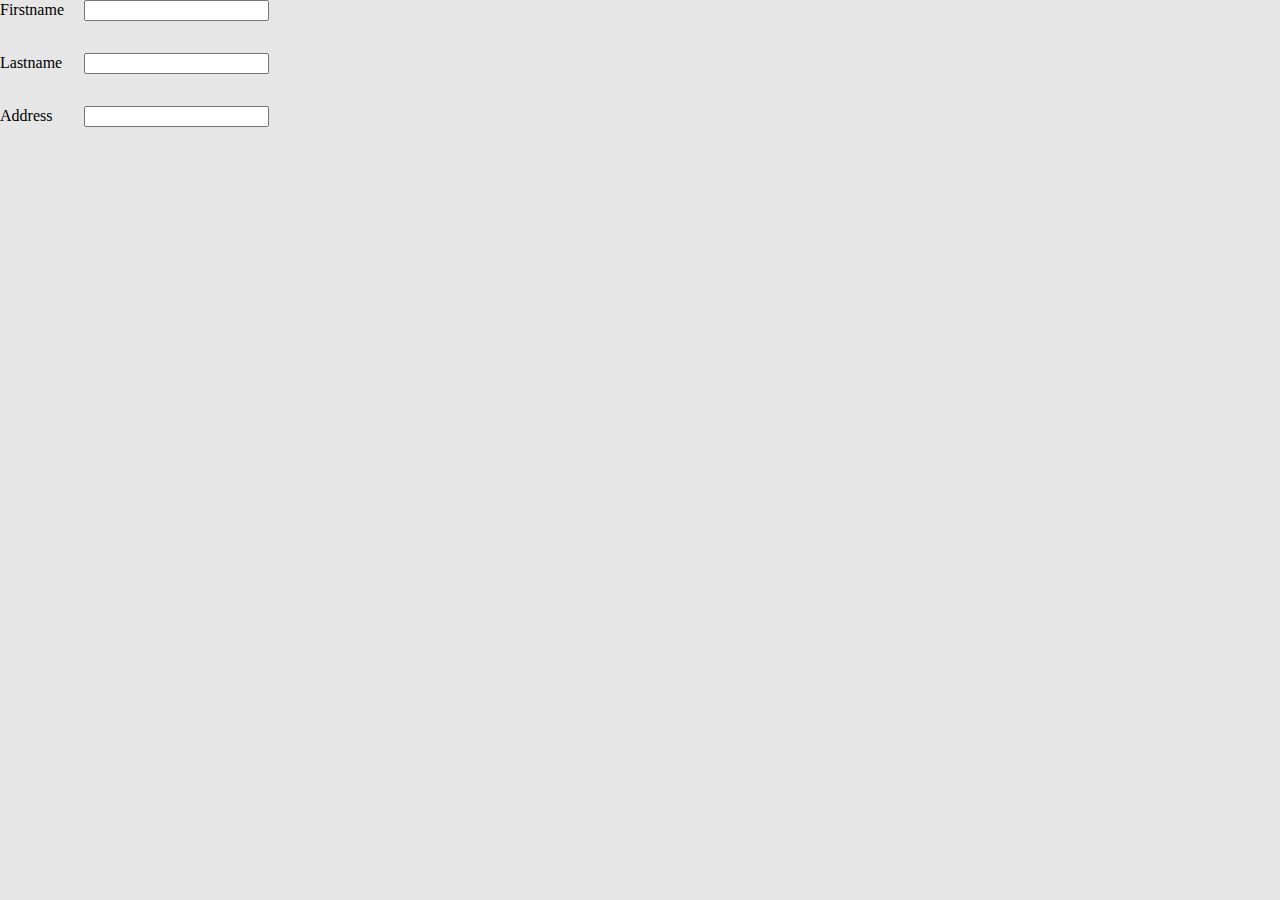
<file: ДЗ 7-8 (2)/index.html>
<!DOCTYPE html>
<html>
<head>
	<meta charset="UTF-8">
	<meta name="viewport" content="width=device-width, initial-scale=1">
	<title>Home work 7-8</title>
    <script src="https://ajax.googleapis.com/ajax/libs/jquery/3.1.1/jquery.min.js"></script>
	<link type="text/css" href="css/reset.css" rel="stylesheet">
	<link type="text/css" href="css/style.css" rel="stylesheet">
</head>
<body>
<form>
  <fieldset>
  <div id="hint"></div>
    <div>
      <label for="firstname">Firstname</label>
      <input id="firstname" name="Please provide your firstname">
    </div>
    <div>
      <label for="lastname">Lastname</label>
      <input id="lastname" name="Please provide also your lastname">
    </div>
    <div>
      <label for="address">Address</label>
      <input id="address" name="Your home or work address">
    </div>
  </fieldset>
</form>
    <script src = "js/script.js"></script>
</body>
</html>
</file>
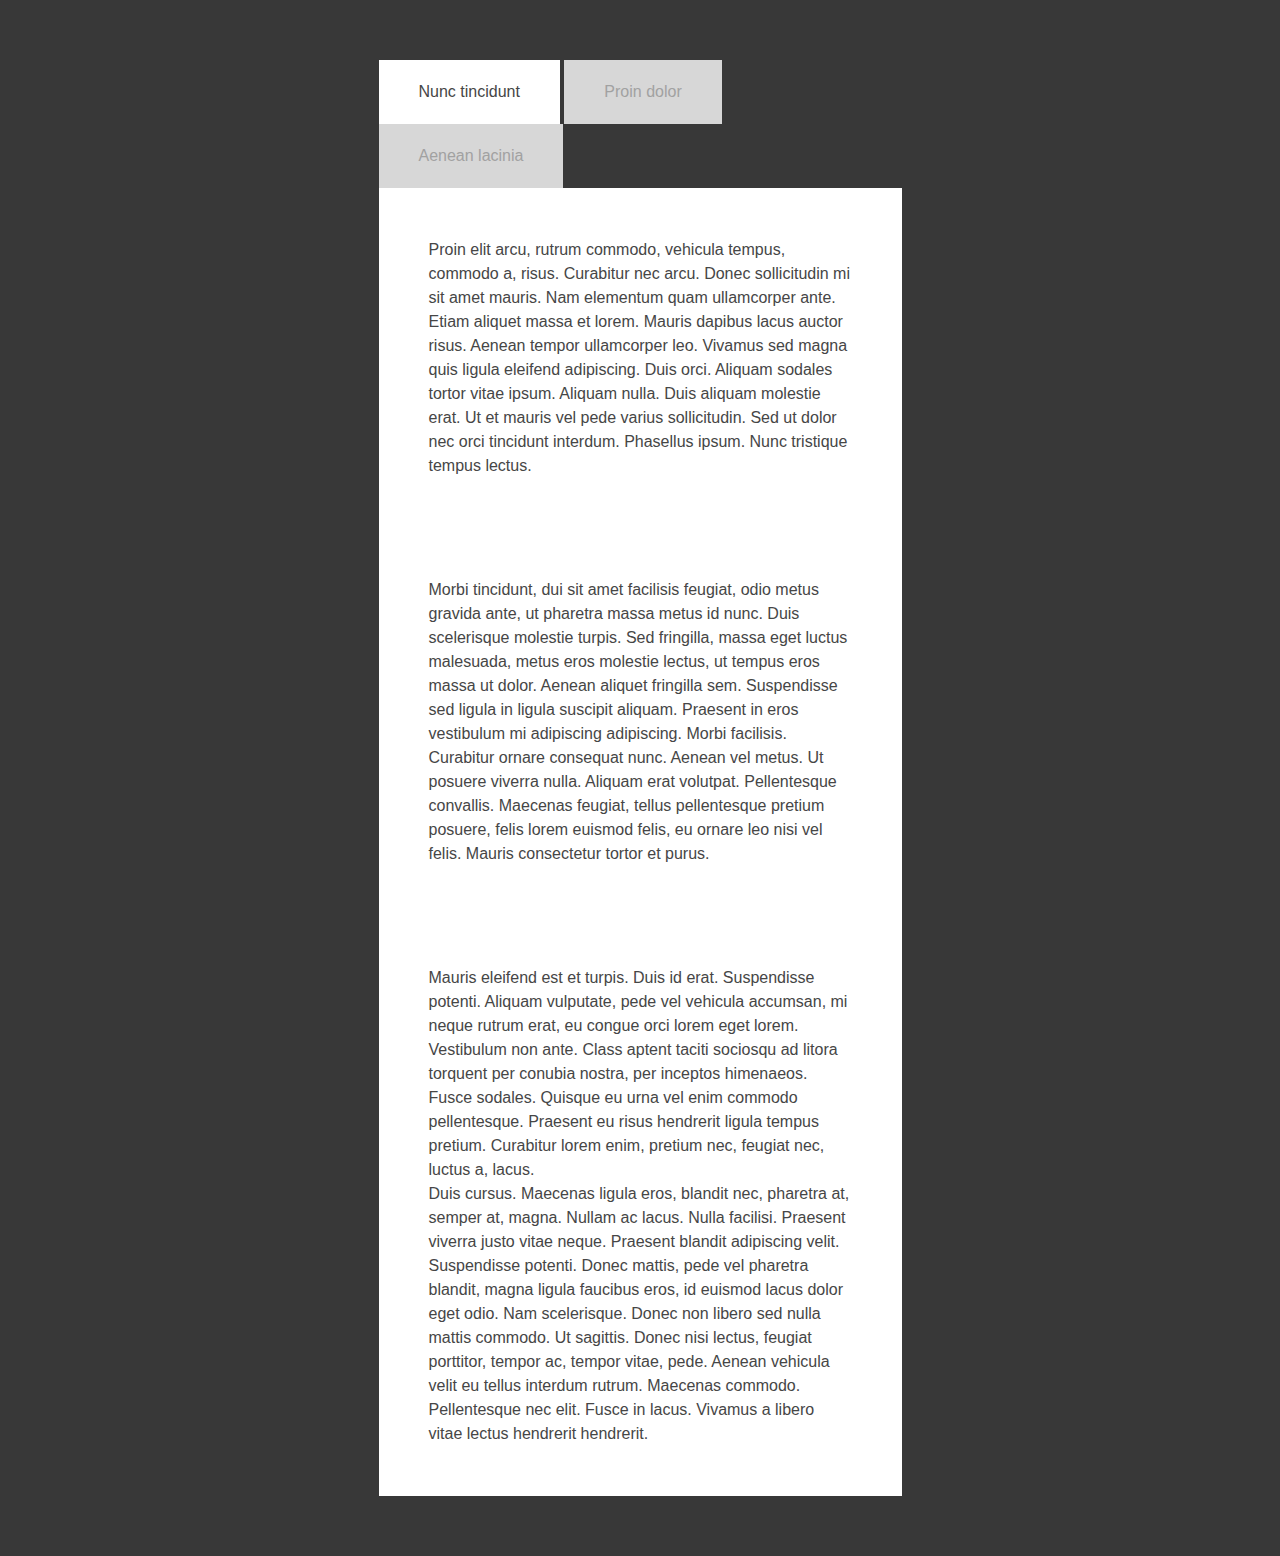
<file: ДЗ 7-8/index.html>
<!DOCTYPE html>
<html lang="en">
<head>
	<meta charset="UTF-8">
	<meta name="viewport" content="width=device-width, initial-scale=1.0">
	<title>Home work JAVA 7-8</title>
	<script src="https://code.jquery.com/jquery-3.1.1.js"
  integrity="sha256-16cdPddA6VdVInumRGo6IbivbERE8p7CQR3HzTBuELA="
  crossorigin="anonymous"></script>
	<link type="text/css" href="css/reset.css" rel="stylesheet">
	<link type="text/css" href="css/style.css" rel="stylesheet">
</head>
<body>
<div class="tab-wrapper">
  
  <ul class="tab-menu">
    <li class="active">Nunc tincidunt</li>
    <li>Proin dolor</li>
    <li>Aenean lacinia</li>
  </ul>
  
  <div class="tab-content">
   <div>
    <p>Proin elit arcu, rutrum commodo, vehicula tempus, commodo a, risus. Curabitur nec arcu. Donec sollicitudin mi sit amet mauris. Nam elementum quam ullamcorper ante. Etiam aliquet massa et lorem. Mauris dapibus lacus auctor risus. Aenean tempor ullamcorper leo. Vivamus sed magna quis ligula eleifend adipiscing. Duis orci. Aliquam sodales tortor vitae ipsum. Aliquam nulla. Duis aliquam molestie erat. Ut et mauris vel pede varius sollicitudin. Sed ut dolor nec orci tincidunt interdum. Phasellus ipsum. Nunc tristique tempus lectus.</p>
  </div>
  <div>
    <p>Morbi tincidunt, dui sit amet facilisis feugiat, odio metus gravida ante, ut pharetra massa metus id nunc. Duis scelerisque molestie turpis. Sed fringilla, massa eget luctus malesuada, metus eros molestie lectus, ut tempus eros massa ut dolor. Aenean aliquet fringilla sem. Suspendisse sed ligula in ligula suscipit aliquam. Praesent in eros vestibulum mi adipiscing adipiscing. Morbi facilisis. Curabitur ornare consequat nunc. Aenean vel metus. Ut posuere viverra nulla. Aliquam erat volutpat. Pellentesque convallis. Maecenas feugiat, tellus pellentesque pretium posuere, felis lorem euismod felis, eu ornare leo nisi vel felis. Mauris consectetur tortor et purus.</p>
  </div>
  <div>
    <p>Mauris eleifend est et turpis. Duis id erat. Suspendisse potenti. Aliquam vulputate, pede vel vehicula accumsan, mi neque rutrum erat, eu congue orci lorem eget lorem. Vestibulum non ante. Class aptent taciti sociosqu ad litora torquent per conubia nostra, per inceptos himenaeos. Fusce sodales. Quisque eu urna vel enim commodo pellentesque. Praesent eu risus hendrerit ligula tempus pretium. Curabitur lorem enim, pretium nec, feugiat nec, luctus a, lacus.</p>
    <p>Duis cursus. Maecenas ligula eros, blandit nec, pharetra at, semper at, magna. Nullam ac lacus. Nulla facilisi. Praesent viverra justo vitae neque. Praesent blandit adipiscing velit. Suspendisse potenti. Donec mattis, pede vel pharetra blandit, magna ligula faucibus eros, id euismod lacus dolor eget odio. Nam scelerisque. Donec non libero sed nulla mattis commodo. Ut sagittis. Donec nisi lectus, feugiat porttitor, tempor ac, tempor vitae, pede. Aenean vehicula velit eu tellus interdum rutrum. Maecenas commodo. Pellentesque nec elit. Fusce in lacus. Vivamus a libero vitae lectus hendrerit hendrerit.</p>
  </div>
</div>
</div>
	<script src="script.js"></script>
</body>
</html>
</file>
<file: ДЗ 7-8 (2)/css/style.css>
body {
        background-color: #e6e6e6;
    }
label {
    display: inline-block; width: 5em;
  }
  fieldset div {
    margin-bottom: 2em;
  }
  fieldset .help {
    display: inline-block;
  }
  .ui-tooltip {
    width: 210px;
  }

  #hint {
display:none;
position:absolute;
border:1px solid #ccc;
padding:5px;
background:yellow;
border-radius:5px;
}
</file>
<file: ДЗ 7-8/css/style.css>
body {
  background-color: #383838;
  font-family: Arial, sans-serif;
  line-height: 1.5;
  color: #464646;
}

.tab-wrapper {
  margin: 60px auto;
  width: 70%;
  max-width: 523px;
}

.tab-menu li {
  position:relative;
  background-color: #fff;
  color: #bcbcbc;
  display: inline-block;
  padding: 20px 40px;
  opacity: 0.8;
  cursor:pointer;
}

.tab-menu li:hover {
  color:#464646;
}

.tab-menu li.active {
  color: #464646;
  opacity: 1;
}

.tab-menu li.active:hover {
  color:#464646;
}

.tab-content > div {
  background-color: #fff;
  box-sizing: border-box;
  width: 100%;
  padding: 50px;   
  min-height: 200px;
}

.line {
  position: absolute;
  height: 7px;
  background-color: aqua;
  top: 0;
  left: 0;
}
</file>
